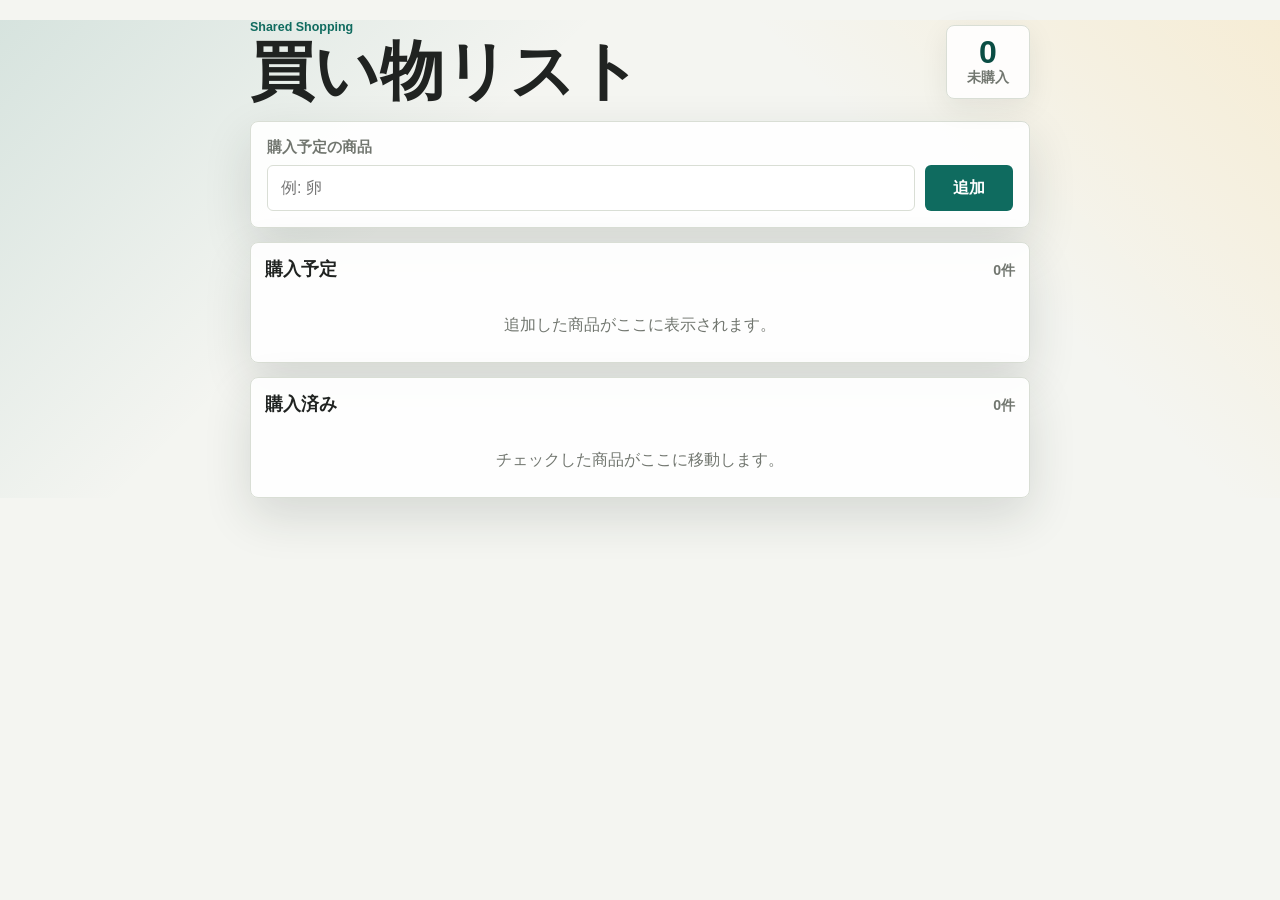
<file: index.html>
<!doctype html>
<html lang="ja">
  <head>
    <meta charset="utf-8">
    <meta name="viewport" content="width=device-width, initial-scale=1, viewport-fit=cover">
    <meta name="theme-color" content="#0f6b5f">
    <meta name="apple-mobile-web-app-capable" content="yes">
    <meta name="apple-mobile-web-app-title" content="買い物リスト">
    <meta name="apple-mobile-web-app-status-bar-style" content="default">
    <title>買い物リスト</title>
    <link rel="manifest" href="manifest.webmanifest">
    <link rel="apple-touch-icon" href="icons/icon-192.png">
    <link rel="stylesheet" href="styles.css">
  </head>
  <body>
    <main class="app">
      <header class="topbar">
        <div>
          <p class="label">Shared Shopping</p>
          <h1>買い物リスト</h1>
        </div>
        <div class="counter" aria-live="polite">
          <strong id="activeCount">0</strong>
          <span>未購入</span>
        </div>
      </header>

      <form id="addForm" class="add-form">
        <label for="itemInput">購入予定の商品</label>
        <div class="add-row">
          <input id="itemInput" name="itemInput" type="text" maxlength="80" placeholder="例: 卵" autocomplete="off" required>
          <button type="submit">追加</button>
        </div>
      </form>

      <section class="section">
        <div class="section-title">
          <h2>購入予定</h2>
          <span id="plannedCount">0件</span>
        </div>
        <ul id="plannedList" class="item-list"></ul>
        <p id="plannedEmpty" class="empty">追加した商品がここに表示されます。</p>
      </section>

      <section class="section purchased-section">
        <div class="section-title">
          <h2>購入済み</h2>
          <span id="purchasedCount">0件</span>
        </div>
        <ul id="purchasedList" class="item-list"></ul>
        <p id="purchasedEmpty" class="empty">チェックした商品がここに移動します。</p>
      </section>
    </main>

    <template id="itemTemplate">
      <li class="item-row">
        <label class="check-wrap">
          <input class="purchase-check" type="checkbox">
          <span class="box" aria-hidden="true"></span>
        </label>
        <form class="edit-form">
          <input class="name-input" type="text" maxlength="80" aria-label="商品名">
        </form>
        <button class="delete-button" type="button">削除</button>
      </li>
    </template>

    <script src="app.js"></script>
  </body>
</html>
</file>
<file: styles.css>
:root {
  color-scheme: light;
  --bg: #f4f5f1;
  --surface: #ffffff;
  --ink: #202321;
  --muted: #71766f;
  --line: #d9ded5;
  --accent: #0f6b5f;
  --accent-dark: #0a4d44;
  --accent-soft: #e5f2ef;
  --warning: #b98200;
  --danger: #b42318;
  --danger-bg: #fff0ed;
  --shadow: 0 18px 48px rgba(29, 40, 36, 0.14);
}

* {
  box-sizing: border-box;
}

html {
  min-height: 100%;
  background: var(--bg);
}

body {
  min-height: 100%;
  margin: 0;
  padding: env(safe-area-inset-top) 0 env(safe-area-inset-bottom);
  background:
    linear-gradient(135deg, rgba(15, 107, 95, 0.13), transparent 34%),
    linear-gradient(225deg, rgba(255, 198, 86, 0.18), transparent 30%),
    var(--bg);
  color: var(--ink);
  font-family: -apple-system, BlinkMacSystemFont, "Hiragino Sans", "Yu Gothic UI", "Meiryo", sans-serif;
}

button,
input {
  font: inherit;
}

button {
  touch-action: manipulation;
}

.app {
  width: min(780px, calc(100% - 28px));
  margin: 20px auto 34px;
}

.topbar {
  display: flex;
  justify-content: space-between;
  align-items: center;
  gap: 16px;
  margin-bottom: 18px;
}

.label {
  margin: 0 0 5px;
  color: var(--accent);
  font-size: 0.78rem;
  font-weight: 800;
  letter-spacing: 0;
}

h1,
h2 {
  margin: 0;
  letter-spacing: 0;
}

h1 {
  font-size: clamp(2.1rem, 10vw, 4rem);
  line-height: 1;
}

h2 {
  font-size: 1.12rem;
}

.counter {
  display: grid;
  place-items: center;
  min-width: 84px;
  min-height: 74px;
  padding: 10px;
  border: 1px solid var(--line);
  border-radius: 8px;
  background: rgba(255, 255, 255, 0.88);
  box-shadow: 0 8px 28px rgba(29, 40, 36, 0.08);
}

.counter strong {
  color: var(--accent-dark);
  font-size: 2rem;
  line-height: 1;
}

.counter span,
.section-title span {
  color: var(--muted);
  font-size: 0.88rem;
  font-weight: 700;
}

.add-form,
.section {
  border: 1px solid var(--line);
  border-radius: 8px;
  background: rgba(255, 255, 255, 0.92);
  box-shadow: var(--shadow);
}

.add-form {
  padding: 16px;
  margin-bottom: 14px;
}

.add-form label {
  display: block;
  margin-bottom: 8px;
  color: var(--muted);
  font-size: 0.92rem;
  font-weight: 800;
}

.add-row {
  display: grid;
  grid-template-columns: 1fr 88px;
  gap: 10px;
}

.add-row input,
.name-input {
  width: 100%;
  min-height: 46px;
  border: 1px solid var(--line);
  border-radius: 6px;
  background: #fff;
  color: var(--ink);
}

.add-row input {
  padding: 0 13px;
}

.name-input {
  padding: 0 10px;
  font-weight: 750;
}

.add-row input:focus,
.name-input:focus {
  border-color: var(--accent);
  outline: 3px solid rgba(15, 107, 95, 0.18);
}

.add-row button,
.delete-button {
  min-height: 44px;
  border: 0;
  border-radius: 6px;
  font-weight: 800;
  cursor: pointer;
}

.add-row button {
  background: var(--accent);
  color: #fff;
}

.add-row button:hover {
  background: var(--accent-dark);
}

.section {
  padding: 14px;
  margin-top: 14px;
}

.section-title {
  display: flex;
  align-items: baseline;
  justify-content: space-between;
  gap: 12px;
  margin-bottom: 12px;
}

.item-list {
  display: grid;
  gap: 10px;
  margin: 0;
  padding: 0;
  list-style: none;
}

.item-row {
  display: grid;
  grid-template-columns: 34px minmax(0, 1fr) 72px;
  align-items: center;
  gap: 9px;
  min-height: 64px;
  padding: 9px;
  border: 1px solid var(--line);
  border-radius: 8px;
  background: var(--surface);
}

.check-wrap {
  display: grid;
  place-items: center;
}

.purchase-check {
  position: absolute;
  opacity: 0;
  pointer-events: none;
}

.box {
  width: 28px;
  height: 28px;
  border: 2px solid #90978e;
  border-radius: 7px;
  background: #fff;
}

.purchase-check:checked + .box {
  border-color: var(--accent);
  background:
    linear-gradient(135deg, transparent 44%, #fff 45%, #fff 57%, transparent 58%),
    linear-gradient(45deg, transparent 42%, #fff 43%, #fff 56%, transparent 57%),
    var(--accent);
}

.purchase-check:focus-visible + .box {
  outline: 3px solid rgba(15, 107, 95, 0.22);
  outline-offset: 2px;
}

.edit-form {
  display: grid;
  grid-template-columns: minmax(0, 1fr);
  min-width: 0;
}

.delete-button {
  background: var(--danger-bg);
  color: var(--danger);
}

.delete-button:hover {
  background: #ffe1dc;
}

.purchased-section .item-row {
  background: #fbfbf8;
}

.purchased-section .name-input {
  color: var(--muted);
  text-decoration: line-through;
}

.empty {
  display: none;
  margin: 22px 0 12px;
  color: var(--muted);
  text-align: center;
}

.empty.visible {
  display: block;
}

@media (max-width: 560px) {
  .app {
    width: min(100% - 18px, 780px);
    margin-top: 10px;
  }

  .topbar {
    align-items: flex-start;
  }

  .counter {
    min-width: 74px;
    min-height: 66px;
  }

  .counter strong {
    font-size: 1.75rem;
  }

  .add-row {
    grid-template-columns: 1fr 78px;
  }

  .item-row {
    grid-template-columns: 34px minmax(0, 1fr);
  }

  .delete-button {
    grid-column: 2;
  }

  .edit-form {
    grid-template-columns: minmax(0, 1fr);
  }
}
</file>
